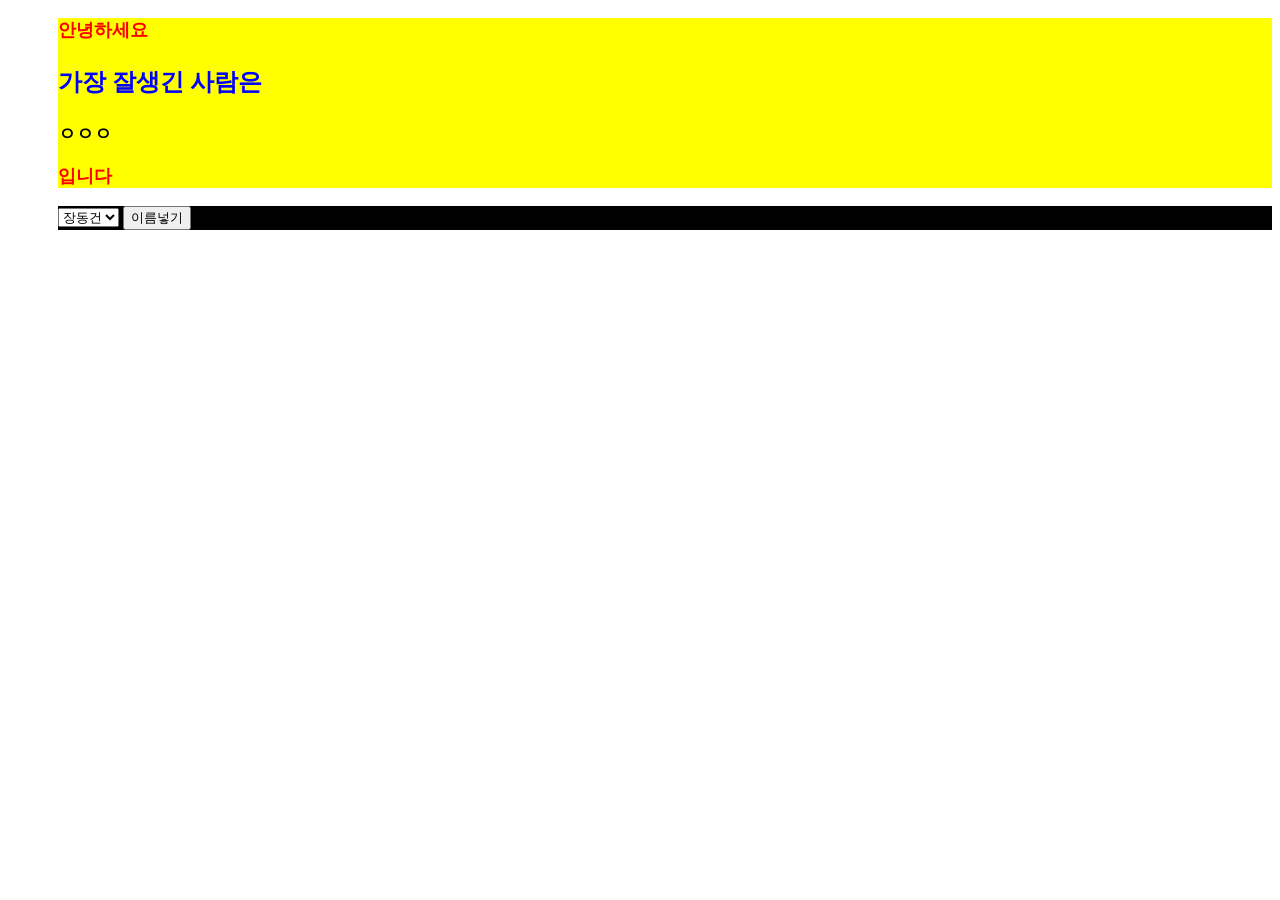
<file: chapter1/index.html>
<!DOCTYPE html>
<html>

<head>
  <title>고급웹프로그래밍 1강</title>
  <meta charset="utf-8">
  <meta name="viewport" content="width=device-width,initial=scale=1">
  <link rel="stylesheet" href="./index.css">
</head>

<body>
  <div style="margin-left: 50px;">

    <div style="background-color: yellow;">
      <p>안녕하세요</p>
      <p class="blueXLargeFont">가장 잘생긴 사람은</p>
      <p id="name">ㅇㅇㅇ</p>
      <p>입니다</p>
    </div>
    <!-- TODO: 옵션을 더 추가한다.-->
    <div style="background-color: black;">
      <select id="nameSelect">
        <option>장동건</option>
        <option>원빈</option>
        <option>유재석</option>
      </select>

      <button id="updateName">이름넣기</button>


    </div>

  </div>
  <script type="text/javascript" src="./index.js"></script>
</body>

</html>
</file>
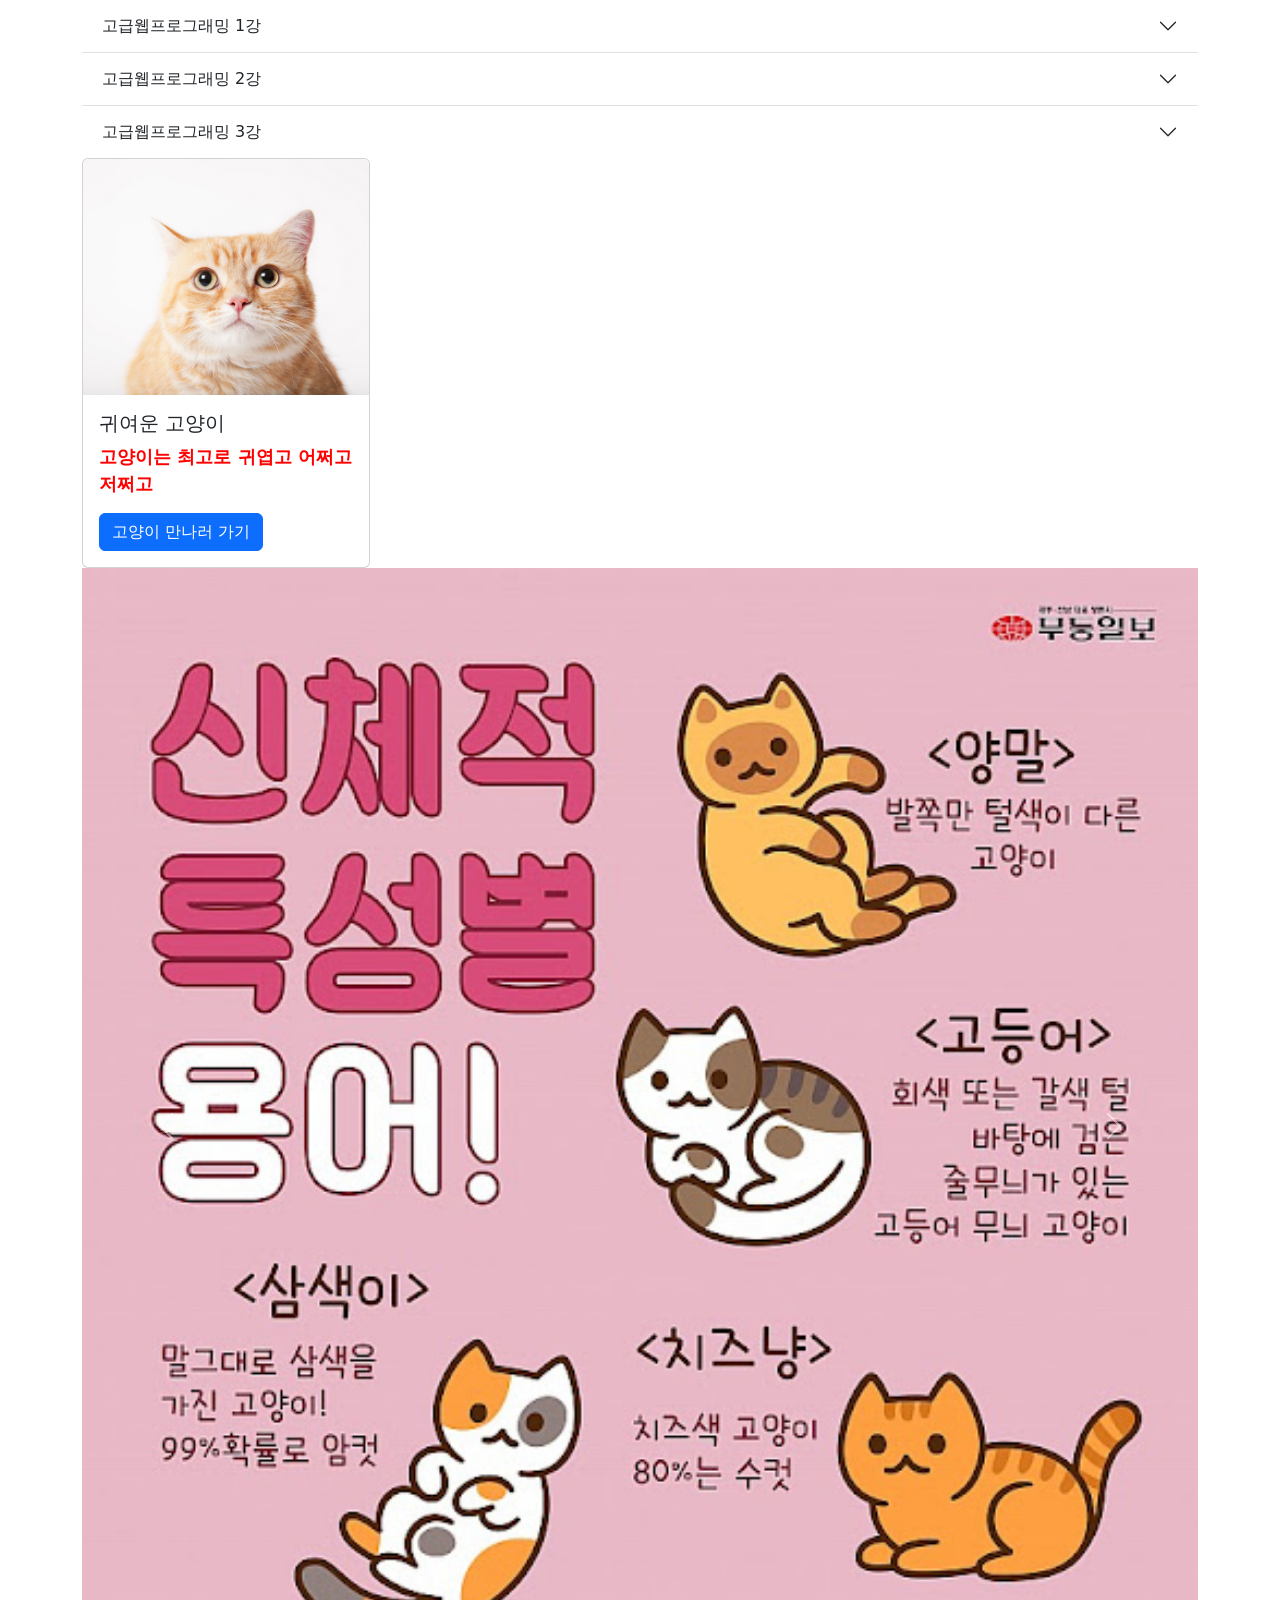
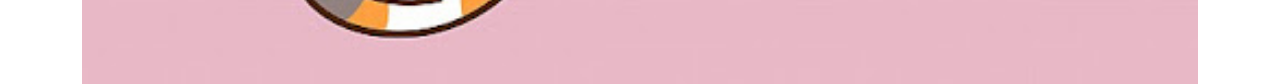
<file: chapter2/index.html>
<!doctype html>
<html class="no-js" lang="">

<head>
    <meta charset="utf-8">
    <meta name="viewport" content="width=device-width, initial-scale=1">
    <title>고급웹프로그래밍 2강</title>
    <link rel="stylesheet" href="css/style.css">
    <meta name="description" content="">

    <meta property="og:title" content="">
    <meta property="og:type" content="">
    <meta property="og:url" content="">
    <meta property="og:image" content="">

    <link rel="icon" href="/favicon.ico" sizes="any">
    <link rel="icon" href="/icon.svg" type="image/svg+xml">
    <link rel="apple-touch-icon" href="icon.png">

    <link rel="manifest" href="site.webmanifest">
    <meta name="theme-color" content="#fafafa">
    <link href="https://cdn.jsdelivr.net/npm/bootstrap@5.3.3/dist/css/bootstrap.min.css" rel="stylesheet" integrity="sha384-QWTKZyjpPEjISv5WaRU9OFeRpok6YctnYmDr5pNlyT2bRjXh0JMhjY6hW+ALEwIH" crossorigin="anonymous">

</head>

<body>

    <!-- Add your site or application content here -->
    
    <div class="container">
        <div class="accordion accordion-flush" id="accordionFlushExample">
            <div class="accordion-item">
              <h2 class="accordion-header">
                <button class="accordion-button collapsed" type="button" data-bs-toggle="collapse" data-bs-target="#flush-collapseOne" aria-expanded="false" aria-controls="flush-collapseOne">
                  고급웹프로그래밍 1강
                </button>
              </h2>
              <div id="flush-collapseOne" class="accordion-collapse collapse" data-bs-parent="#accordionFlushExample">
                <div class="accordion-body">Placeholder content for this accordion, which is intended to demonstrate the <code>.accordion-flush</code> class. This is the first item's accordion body.</div>
              </div>
            </div>
            <div class="accordion-item">
              <h2 class="accordion-header">
                <button class="accordion-button collapsed" type="button" data-bs-toggle="collapse" data-bs-target="#flush-collapseTwo" aria-expanded="false" aria-controls="flush-collapseTwo">
                    고급웹프로그래밍 2강
                </button>
              </h2>
              <div id="flush-collapseTwo" class="accordion-collapse collapse" data-bs-parent="#accordionFlushExample">
                <div class="accordion-body">Placeholder content for this accordion, which is intended to demonstrate the <code>.accordion-flush</code> class. This is the second item's accordion body. Let's imagine this being filled with some actual content.</div>
              </div>
            </div>
            <div class="accordion-item">
              <h2 class="accordion-header">
                <button class="accordion-button collapsed" type="button" data-bs-toggle="collapse" data-bs-target="#flush-collapseThree" aria-expanded="false" aria-controls="flush-collapseThree">
                    고급웹프로그래밍 3강
                </button>
              </h2>
              <div id="flush-collapseThree" class="accordion-collapse collapse" data-bs-parent="#accordionFlushExample">
                <div class="accordion-body">Placeholder content for this accordion, which is intended to demonstrate the <code>.accordion-flush</code> class. This is the third item's accordion body. Nothing more exciting happening here in terms of content, but just filling up the space to make it look, at least at first glance, a bit more representative of how this would look in a real-world application.</div>
              </div>
            </div>
          </div>

          <div class="card" style="width: 18rem;">
            <img src="./img/cat_cute.jpg" class="card-img-top" alt="...">
            <div class="card-body">
              <h5 class="card-title">귀여운 고양이</h5>
              <p class="card-text">고양이는 최고로 귀엽고 어쩌고 저쩌고</p>
              <a href="#" class="btn btn-primary">고양이 만나러 가기</a>
            </div>
          </div>
          <div id="carouselExample" class="carousel slide">
            <div class="carousel-inner"  >
              <div class="carousel-item active">
                <img src="./img/ccat.jpg" class="d-block w-100" alt="...">
              </div>
              <div class="carousel-item">
                <img src="./img/cccat.png" class="d-block w-100" alt="...">
              </div>
              <div class="carousel-item">
                <img src="./img/ccccat.jpeg" class="d-block w-100" alt="...">
              </div>
            </div>
            <button class="carousel-control-prev" type="button" data-bs-target="#carouselExample" data-bs-slide="prev">
              <span class="carousel-control-prev-icon" aria-hidden="true"></span>
              <span class="visually-hidden">Previous</span>
            </button>
            <button class="carousel-control-next" type="button" data-bs-target="#carouselExample" data-bs-slide="next">
              <span class="carousel-control-next-icon" aria-hidden="true"></span>
              <span class="visually-hidden">Next</span>
            </button>
          </div>
      </div>



    <script src="https://cdn.jsdelivr.net/npm/bootstrap@5.3.3/dist/js/bootstrap.bundle.min.js" integrity="sha384-YvpcrYf0tY3lHB60NNkmXc5s9fDVZLESaAA55NDzOxhy9GkcIdslK1eN7N6jIeHz" crossorigin="anonymous"></script>
    <script src="js/app.js"></script>

</body>

</html>
</file>
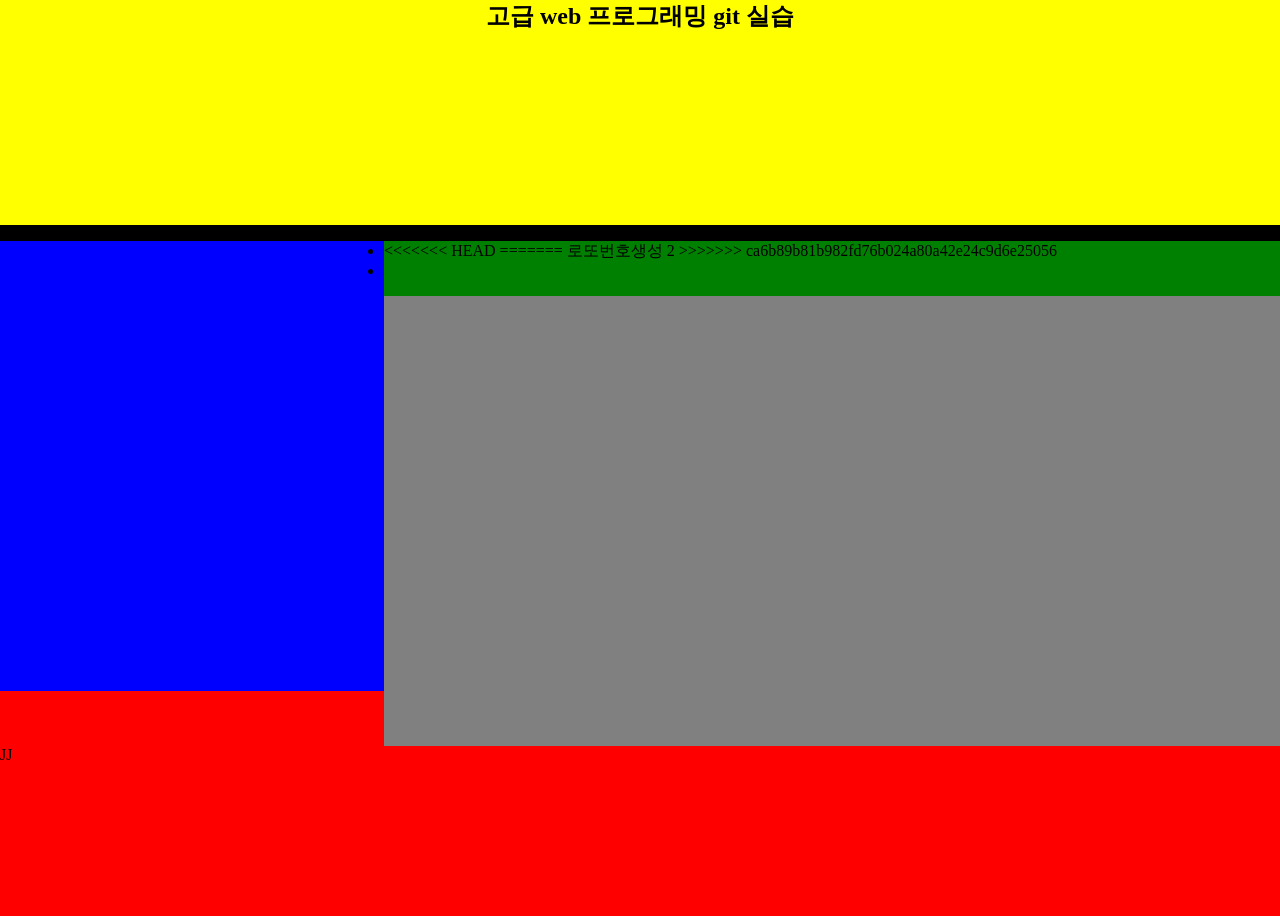
<file: chapter6/index.html>
<!DOCTYPE html>
<html>
    <head>
        <link rel="stylesheet" href="./index.css">
    </head>
    <body>
        <div id="container">
            <header id="title"><h2>고급 web 프로그래밍  git 실습</h2></header>
            <div id="content">
                <div id="sidebar"></div>
                <ul>
                    <li>
<<<<<<< HEAD
                    
=======
                        로또번호생성 2
>>>>>>> ca6b89b81b982fd76b024a80a42e24c9d6e25056
                    </li>
                    <li>
                        <a href="./calc.html"></a>
                    </li>


                </ul>
                <div id="main"></div>
            </div>
            <footer><p id="maker">JJ</p></footer>
        </div>
    </body>
</html>
</file>
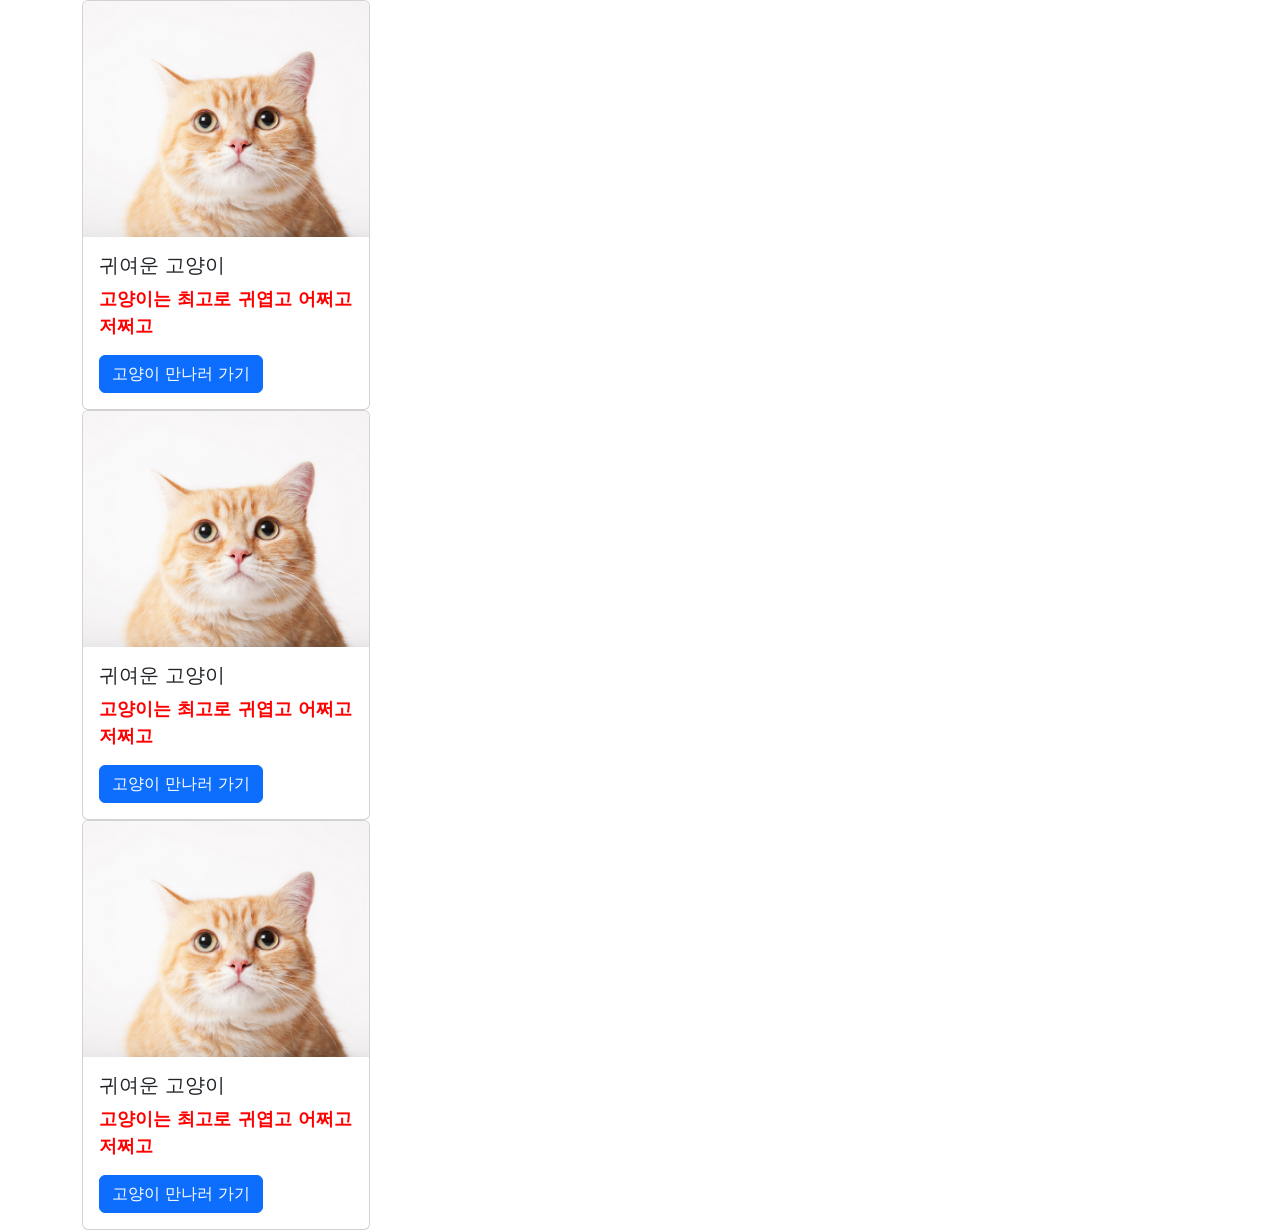
<file: chapter4/public/index.html>
<!doctype html>
<html class="no-js" lang="">

<head>
    <meta charset="utf-8">
    <meta name="viewport" content="width=device-width, initial-scale=1">
    <title>고급웹프로그래밍 2강</title>
    <link rel="stylesheet" href="css/style.css">
    <meta name="description" content="">

    <meta property="og:title" content="">
    <meta property="og:type" content="">
    <meta property="og:url" content="">
    <meta property="og:image" content="">

    <link rel="icon" href="/favicon.ico" sizes="any">
    <link rel="icon" href="/icon.svg" type="image/svg+xml">
    <link rel="apple-touch-icon" href="icon.png">

    <link rel="manifest" href="site.webmanifest">
    <meta name="theme-color" content="#fafafa">
    <link href="https://cdn.jsdelivr.net/npm/bootstrap@5.3.3/dist/css/bootstrap.min.css" 
    rel="stylesheet" 
    integrity="sha384-QWTKZyjpPEjISv5WaRU9OFeRpok6YctnYmDr5pNlyT2bRjXh0JMhjY6hW+ALEwIH" 
    crossorigin="anonymous"
    />

</head>

<body>

    <!-- Add your site or application content here -->
    
    <div class="container">  
          <div class="card" style="width: 18rem;">
            <img src="./img/cat_cute.jpg" class="card-img-top" alt="...">
            <div class="card-body">
              <h5 class="card-title">귀여운 고양이</h5>
              <p id="card1-text" class="card-text">고양이는 최고로 귀엽고 어쩌고 저쩌고</p>
              <a href="#" class="btn btn-primary">고양이 만나러 가기</a>
            </div>
          </div>
          <div class="card" style="width: 18rem;">
            <img src="./img/cat_cute.jpg" class="card-img-top" alt="...">
            <div class="card-body">
              <h5 class="card-title">귀여운 고양이</h5>
              <p id="card2-text" class="card-text">고양이는 최고로 귀엽고 어쩌고 저쩌고</p>
              <a href="#" class="btn btn-primary">고양이 만나러 가기</a>
            </div>
          </div>
          <div class="card" style="width: 18rem;">
            <img src="./img/cat_cute.jpg" class="card-img-top" alt="...">
            <div class="card-body">
              <h5 class="card-title">귀여운 고양이</h5>
              <p id="card3-text" class="card-text">고양이는 최고로 귀엽고 어쩌고 저쩌고</p>
              <a href="#" class="btn btn-primary">고양이 만나러 가기</a>
            </div>
          </div>
          


    <script src="https://cdn.jsdelivr.net/npm/bootstrap@5.3.3/dist/js/bootstrap.bundle.min.js" 
    integrity="sha384-YvpcrYf0tY3lHB60NNkmXc5s9fDVZLESaAA55NDzOxhy9GkcIdslK1eN7N6jIeHz" 
    crossorigin="anonymous"></script>
    
    <script src="js/card.js"></script>
</body>

</html>
</file>
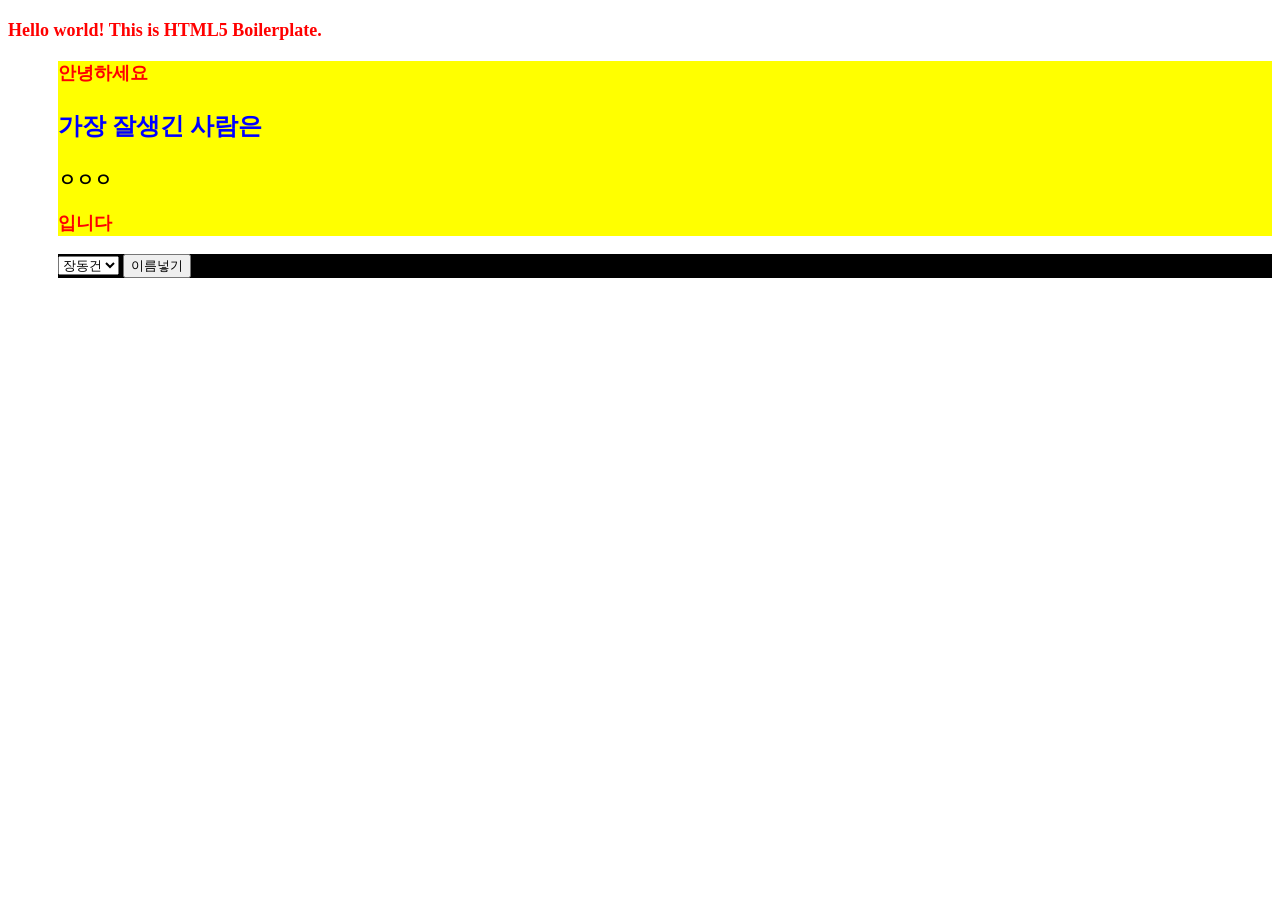
<file: chapter2/index_old.html>
<!doctype html>
<html class="no-js" lang="">

<head>
  <meta charset="utf-8">
  <meta name="viewport" content="width=device-width, initial-scale=1">
  <title>고급웹프로그래밍 2강</title>
  <link rel="stylesheet" href="css/style.css">
  <meta name="description" content="">

  <meta property="og:title" content="">
  <meta property="og:type" content="">
  <meta property="og:url" content="">
  <meta property="og:image" content="">

  <link rel="icon" href="/favicon.ico" sizes="any">
  <link rel="icon" href="/icon.svg" type="image/svg+xml">
  <link rel="apple-touch-icon" href="icon.png">

  <link rel="manifest" href="site.webmanifest">
  <meta name="theme-color" content="#fafafa">
</head>

<body>

  <!-- Add your site or application content here -->
  <p>Hello world! This is HTML5 Boilerplate.</p>
  <div style="margin-left: 50px;">

    <div style="background-color: yellow;">
      <p>안녕하세요</p>
      <p class="blueXLargeFont">가장 잘생긴 사람은</p>
      <p id="name">ㅇㅇㅇ</p>
      <p>입니다</p>
    </div>
      <!-- TODO: 옵션을 더 추가한다.-->
    <div style="background-color: black;">
      <select id="nameSelect">
        <option>장동건</option>
        <option>원빈</option>
        <option>유재석</option>
      </select>
  
          <button id="updateName">이름넣기</button>
          
  
    </div>
  
  </div>
  <script src="js/app.js"></script>

</body>

</html>
</file>
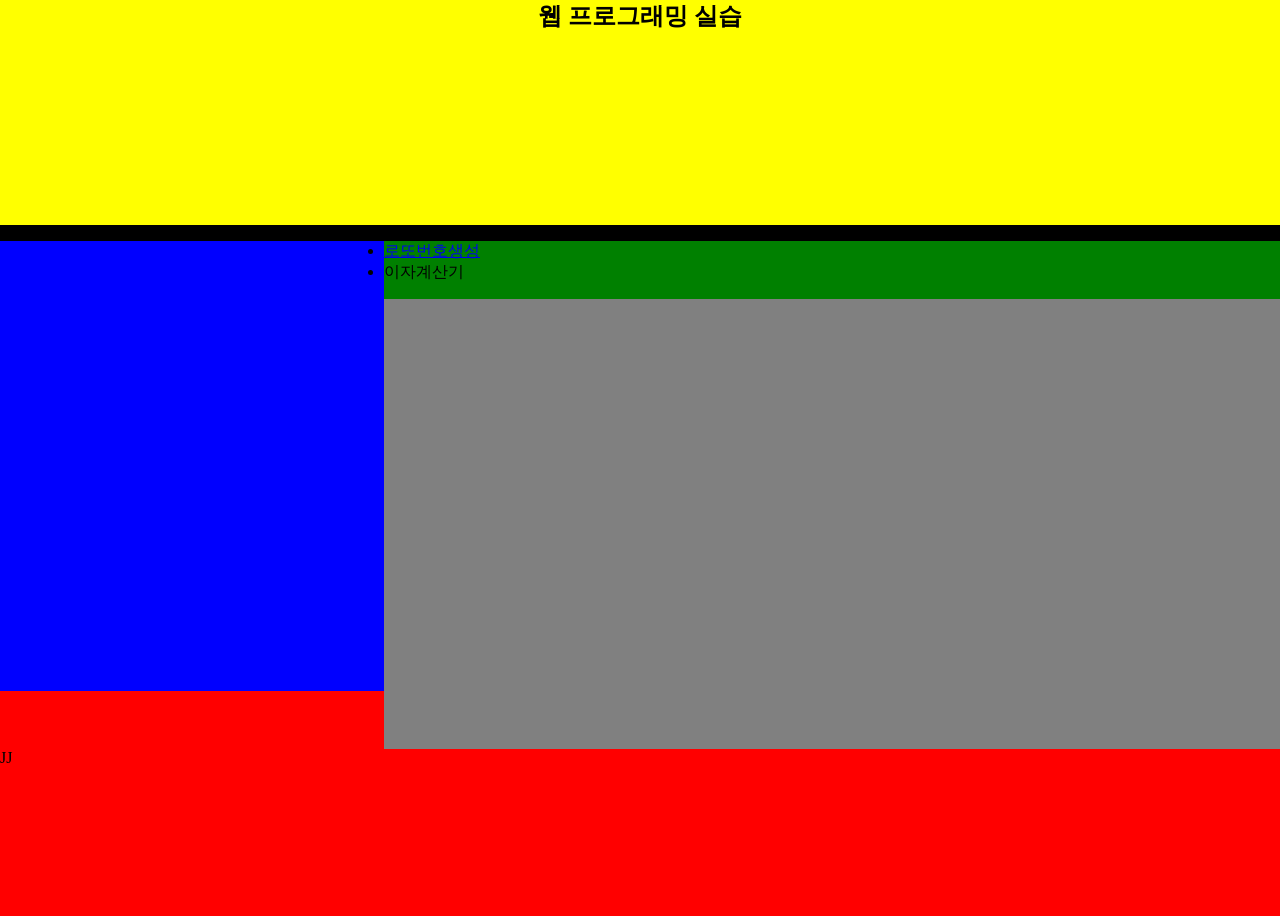
<file: chapter6/calc.html>
<!DOCTYPE html>
<html>
    <head>
        <link rel="stylesheet" href="./index.css">
    </head>
    <body>
        <div id="container">
            <header id="title"><h2>웹 프로그래밍 실습</h2></header>
            <div id="content">
                <div id="sidebar"></div>
                <ul>
                    <li>
                       <a href="./index.html">로또번호생성</a> 
                    </li>
                    <li>
                        <a>이자계산기</a>
                    </li>


                </ul>
                <div id="main"></div>
            </div>
            <footer><p id="maker">JJ</p></footer>
        </div>
    </body>
</html>
</file>
<file: chapter1/index.css>
p {
  color: red;
  font-weight:bold;
  font-size: large; 
}

.blueXLargeFont {
  color: blue;
  font-size: x-large;
  
}

#name {
  color: black;

}
</file>
<file: chapter2/css/style.css>
/*! HTML5 Boilerplate v9.0.0-RC1 | MIT License | https://html5boilerplate.com/ */

/* main.css 3.0.0 | MIT License | https://github.com/h5bp/main.css#readme */
/*
 * What follows is the result of much research on cross-browser styling.
 * Credit left inline and big thanks to Nicolas Gallagher, Jonathan Neal,
 * Kroc Camen, and the H5BP dev community and team.
 */

/* ==========================================================================
   Base styles: opinionated defaults
   ========================================================================== */

html {
  color: #222;
  font-size: 1em;
  line-height: 1.4;
}

/*
 * Remove text-shadow in selection highlight:
 * https://twitter.com/miketaylr/status/12228805301
 *
 * Customize the background color to match your design.
 */

::-moz-selection {
  background: #b3d4fc;
  text-shadow: none;
}

::selection {
  background: #b3d4fc;
  text-shadow: none;
}

/*
 * A better looking default horizontal rule
 */

hr {
  display: block;
  height: 1px;
  border: 0;
  border-top: 1px solid #ccc;
  margin: 1em 0;
  padding: 0;
}

/*
 * Remove the gap between audio, canvas, iframes,
 * images, videos and the bottom of their containers:
 * https://github.com/h5bp/html5-boilerplate/issues/440
 */

audio,
canvas,
iframe,
img,
svg,
video {
  vertical-align: middle;
}

/*
 * Remove default fieldset styles.
 */

fieldset {
  border: 0;
  margin: 0;
  padding: 0;
}

/*
 * Allow only vertical resizing of textareas.
 */

textarea {
  resize: vertical;
}

/* ==========================================================================
   Author's custom styles
   ========================================================================== */

/* ==========================================================================
   Helper classes
   ========================================================================== */

/*
 * Hide visually and from screen readers
 */

.hidden,
[hidden] {
  display: none !important;
}

/*
 * Hide only visually, but have it available for screen readers:
 * https://snook.ca/archives/html_and_css/hiding-content-for-accessibility
 *
 * 1. For long content, line feeds are not interpreted as spaces and small width
 *    causes content to wrap 1 word per line:
 *    https://medium.com/@jessebeach/beware-smushed-off-screen-accessible-text-5952a4c2cbfe
 */

.visually-hidden {
  border: 0;
  clip: rect(0, 0, 0, 0);
  height: 1px;
  margin: -1px;
  overflow: hidden;
  padding: 0;
  position: absolute;
  white-space: nowrap;
  width: 1px;
  /* 1 */
}

/*
 * Extends the .visually-hidden class to allow the element
 * to be focusable when navigated to via the keyboard:
 * https://www.drupal.org/node/897638
 */

.visually-hidden.focusable:active,
.visually-hidden.focusable:focus {
  clip: auto;
  height: auto;
  margin: 0;
  overflow: visible;
  position: static;
  white-space: inherit;
  width: auto;
}

/*
 * Hide visually and from screen readers, but maintain layout
 */

.invisible {
  visibility: hidden;
}

/*
 * Clearfix: contain floats
 *
 * The use of `table` rather than `block` is only necessary if using
 * `::before` to contain the top-margins of child elements.
 */

.clearfix::before,
.clearfix::after {
  content: "";
  display: table;
}

.clearfix::after {
  clear: both;
}

/* ==========================================================================
   EXAMPLE Media Queries for Responsive Design.
   These examples override the primary ('mobile first') styles.
   Modify as content requires.
   ========================================================================== */

@media only screen and (min-width: 35em) {
  /* Style adjustments for viewports that meet the condition */
}

@media print,
(-webkit-min-device-pixel-ratio: 1.25),
(min-resolution: 1.25dppx),
(min-resolution: 120dpi) {
  /* Style adjustments for high resolution devices */
}

/* ==========================================================================
   Print styles.
   Inlined to avoid the additional HTTP request:
   https://www.phpied.com/delay-loading-your-print-css/
   ========================================================================== */

@media print {

  *,
  *::before,
  *::after {
    background: #fff !important;
    color: #000 !important;
    /* Black prints faster */
    box-shadow: none !important;
    text-shadow: none !important;
  }

  a,
  a:visited {
    text-decoration: underline;
  }

  a[href]::after {
    content: " (" attr(href) ")";
  }

  abbr[title]::after {
    content: " (" attr(title) ")";
  }

  /*
   * Don't show links that are fragment identifiers,
   * or use the `javascript:` pseudo protocol
   */
  a[href^="#"]::after,
  a[href^="javascript:"]::after {
    content: "";
  }

  pre {
    white-space: pre-wrap !important;
  }

  pre,
  blockquote {
    border: 1px solid #999;
    page-break-inside: avoid;
  }

  tr,
  img {
    page-break-inside: avoid;
  }

  p,
  h2,
  h3 {
    orphans: 3;
    widows: 3;
  }

  h2,
  h3 {
    page-break-after: avoid;
  }
}


p {
  color: red;
  font-weight: bold;
  font-size: large;
}

.blueXLargeFont {
  color: blue;
  font-size: x-large;

}

#name {
  color: black;

}
</file>
<file: chapter6/index.css>
body, h2, div, p {
    margin: 0;
    padding: 0;
}

div {
    border: 0;
}

#container {
    background-color: black;
    height: 100vh;
}

header {
    height: 25%; 
    background-color: yellow;
}

#content {
    height: 50%; 
    background-color: green;
}

#sidebar {
    float: left;
    height: 100%;
    width: 30%; 
    background-color: blue;
}

#main {
    float: left;
    height: 100%;
    width: 70%; 
    background-color: gray;
}

footer {
    height: 25%; 
    background-color: red;
}
#title {
    text-align: center;
}
</file>
<file: chapter4/public/css/style.css>
/*! HTML5 Boilerplate v9.0.0-RC1 | MIT License | https://html5boilerplate.com/ */

/* main.css 3.0.0 | MIT License | https://github.com/h5bp/main.css#readme */
/*
 * What follows is the result of much research on cross-browser styling.
 * Credit left inline and big thanks to Nicolas Gallagher, Jonathan Neal,
 * Kroc Camen, and the H5BP dev community and team.
 */

/* ==========================================================================
   Base styles: opinionated defaults
   ========================================================================== */

html {
  color: #222;
  font-size: 1em;
  line-height: 1.4;
}

/*
 * Remove text-shadow in selection highlight:
 * https://twitter.com/miketaylr/status/12228805301
 *
 * Customize the background color to match your design.
 */

::-moz-selection {
  background: #b3d4fc;
  text-shadow: none;
}

::selection {
  background: #b3d4fc;
  text-shadow: none;
}

/*
 * A better looking default horizontal rule
 */

hr {
  display: block;
  height: 1px;
  border: 0;
  border-top: 1px solid #ccc;
  margin: 1em 0;
  padding: 0;
}

/*
 * Remove the gap between audio, canvas, iframes,
 * images, videos and the bottom of their containers:
 * https://github.com/h5bp/html5-boilerplate/issues/440
 */

audio,
canvas,
iframe,
img,
svg,
video {
  vertical-align: middle;
}

/*
 * Remove default fieldset styles.
 */

fieldset {
  border: 0;
  margin: 0;
  padding: 0;
}

/*
 * Allow only vertical resizing of textareas.
 */

textarea {
  resize: vertical;
}

/* ==========================================================================
   Author's custom styles
   ========================================================================== */

/* ==========================================================================
   Helper classes
   ========================================================================== */

/*
 * Hide visually and from screen readers
 */

.hidden,
[hidden] {
  display: none !important;
}

/*
 * Hide only visually, but have it available for screen readers:
 * https://snook.ca/archives/html_and_css/hiding-content-for-accessibility
 *
 * 1. For long content, line feeds are not interpreted as spaces and small width
 *    causes content to wrap 1 word per line:
 *    https://medium.com/@jessebeach/beware-smushed-off-screen-accessible-text-5952a4c2cbfe
 */

.visually-hidden {
  border: 0;
  clip: rect(0, 0, 0, 0);
  height: 1px;
  margin: -1px;
  overflow: hidden;
  padding: 0;
  position: absolute;
  white-space: nowrap;
  width: 1px;
  /* 1 */
}

/*
 * Extends the .visually-hidden class to allow the element
 * to be focusable when navigated to via the keyboard:
 * https://www.drupal.org/node/897638
 */

.visually-hidden.focusable:active,
.visually-hidden.focusable:focus {
  clip: auto;
  height: auto;
  margin: 0;
  overflow: visible;
  position: static;
  white-space: inherit;
  width: auto;
}

/*
 * Hide visually and from screen readers, but maintain layout
 */

.invisible {
  visibility: hidden;
}

/*
 * Clearfix: contain floats
 *
 * The use of `table` rather than `block` is only necessary if using
 * `::before` to contain the top-margins of child elements.
 */

.clearfix::before,
.clearfix::after {
  content: "";
  display: table;
}

.clearfix::after {
  clear: both;
}

/* ==========================================================================
   EXAMPLE Media Queries for Responsive Design.
   These examples override the primary ('mobile first') styles.
   Modify as content requires.
   ========================================================================== */

@media only screen and (min-width: 35em) {
  /* Style adjustments for viewports that meet the condition */
}

@media print,
(-webkit-min-device-pixel-ratio: 1.25),
(min-resolution: 1.25dppx),
(min-resolution: 120dpi) {
  /* Style adjustments for high resolution devices */
}

/* ==========================================================================
   Print styles.
   Inlined to avoid the additional HTTP request:
   https://www.phpied.com/delay-loading-your-print-css/
   ========================================================================== */

@media print {

  *,
  *::before,
  *::after {
    background: #fff !important;
    color: #000 !important;
    /* Black prints faster */
    box-shadow: none !important;
    text-shadow: none !important;
  }

  a,
  a:visited {
    text-decoration: underline;
  }

  a[href]::after {
    content: " (" attr(href) ")";
  }

  abbr[title]::after {
    content: " (" attr(title) ")";
  }

  /*
   * Don't show links that are fragment identifiers,
   * or use the `javascript:` pseudo protocol
   */
  a[href^="#"]::after,
  a[href^="javascript:"]::after {
    content: "";
  }

  pre {
    white-space: pre-wrap !important;
  }

  pre,
  blockquote {
    border: 1px solid #999;
    page-break-inside: avoid;
  }

  tr,
  img {
    page-break-inside: avoid;
  }

  p,
  h2,
  h3 {
    orphans: 3;
    widows: 3;
  }

  h2,
  h3 {
    page-break-after: avoid;
  }
}


p {
  color: red;
  font-weight: bold;
  font-size: large;
}

.blueXLargeFont {
  color: blue;
  font-size: x-large;

}

#name {
  color: black;

}
</file>
